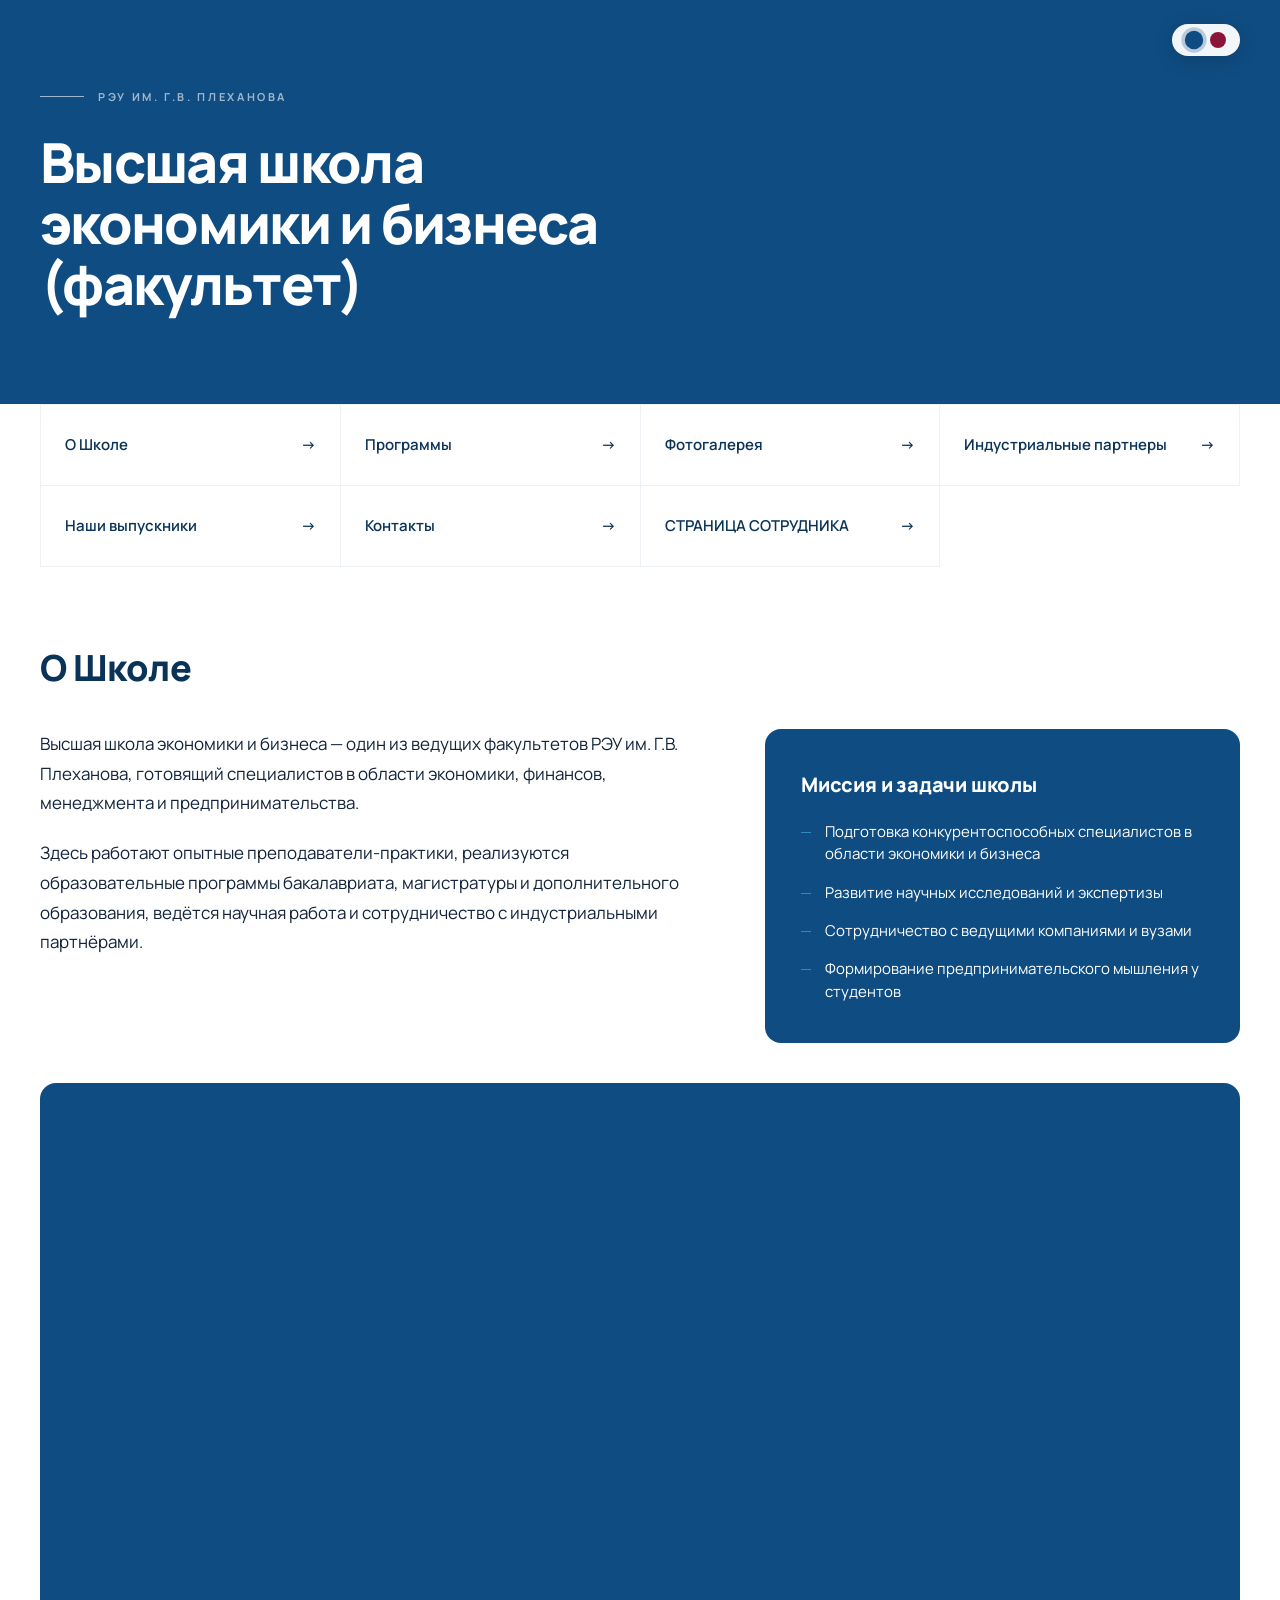
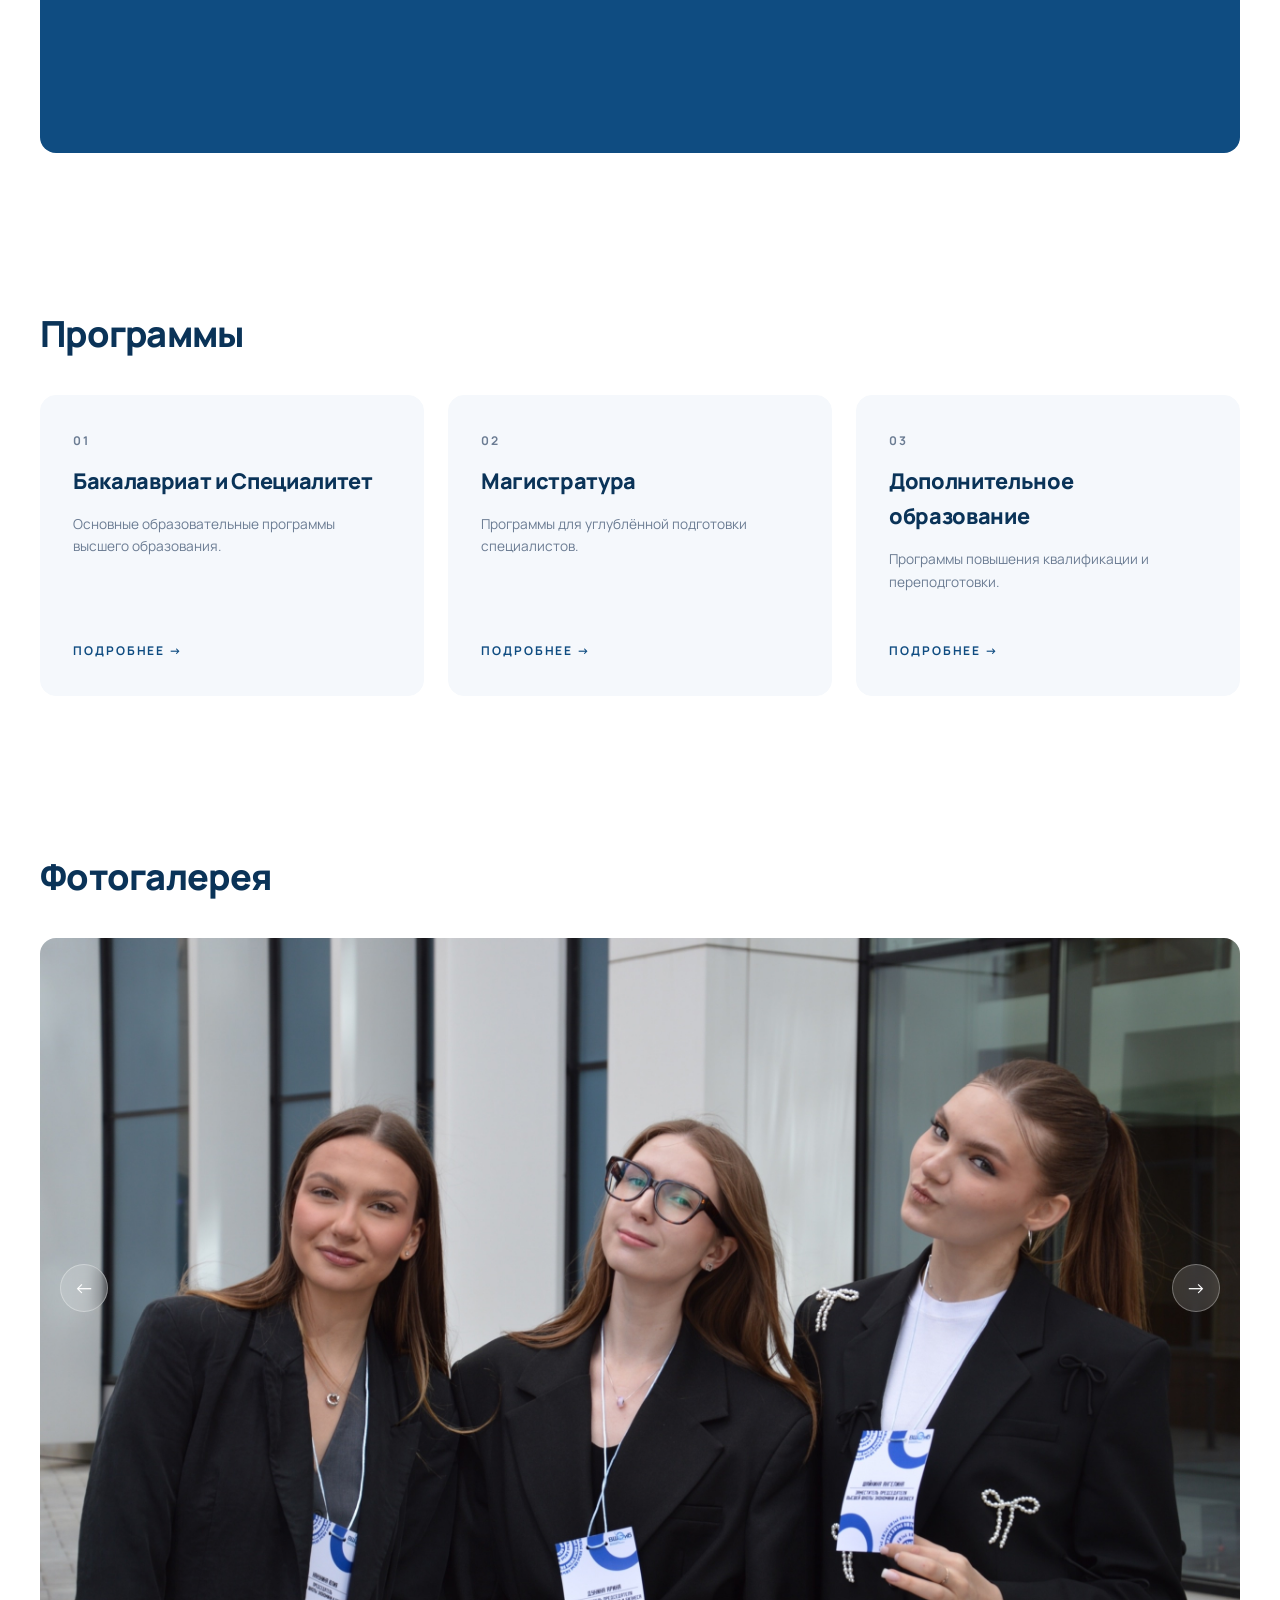
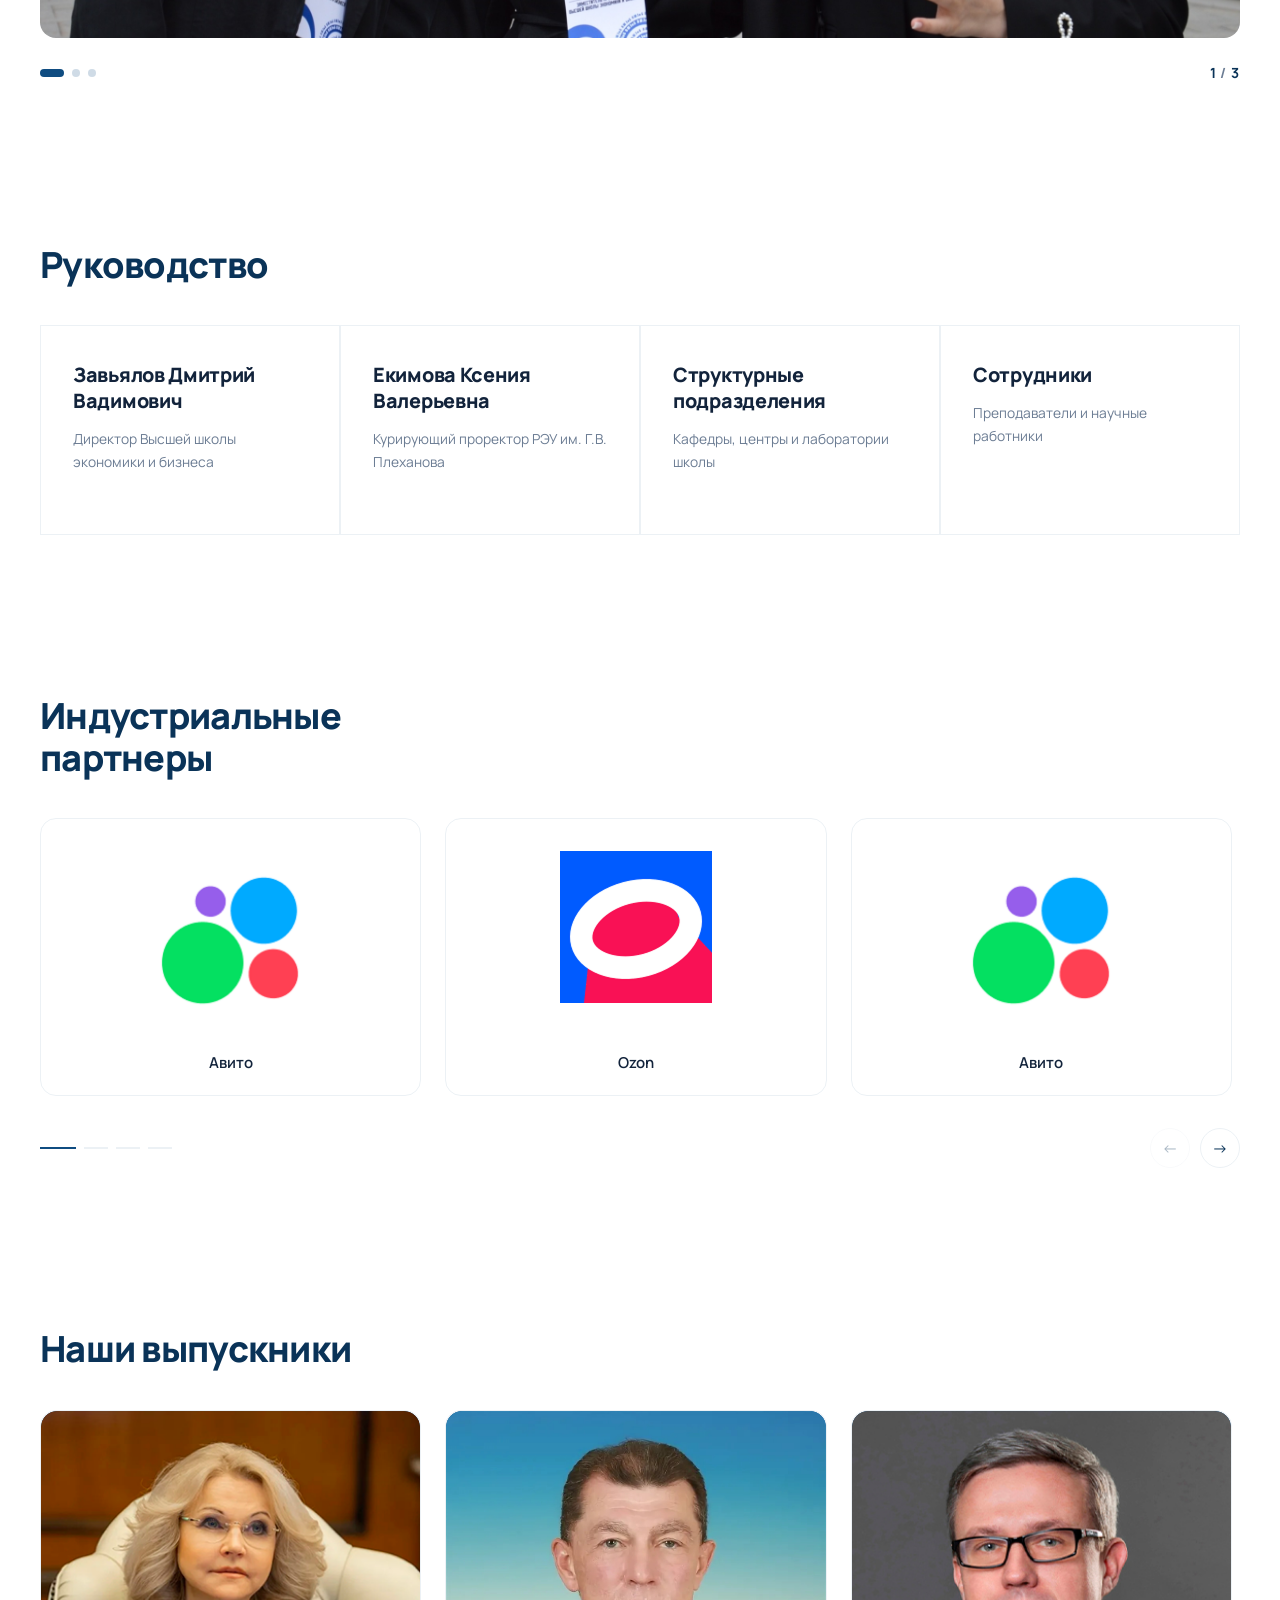
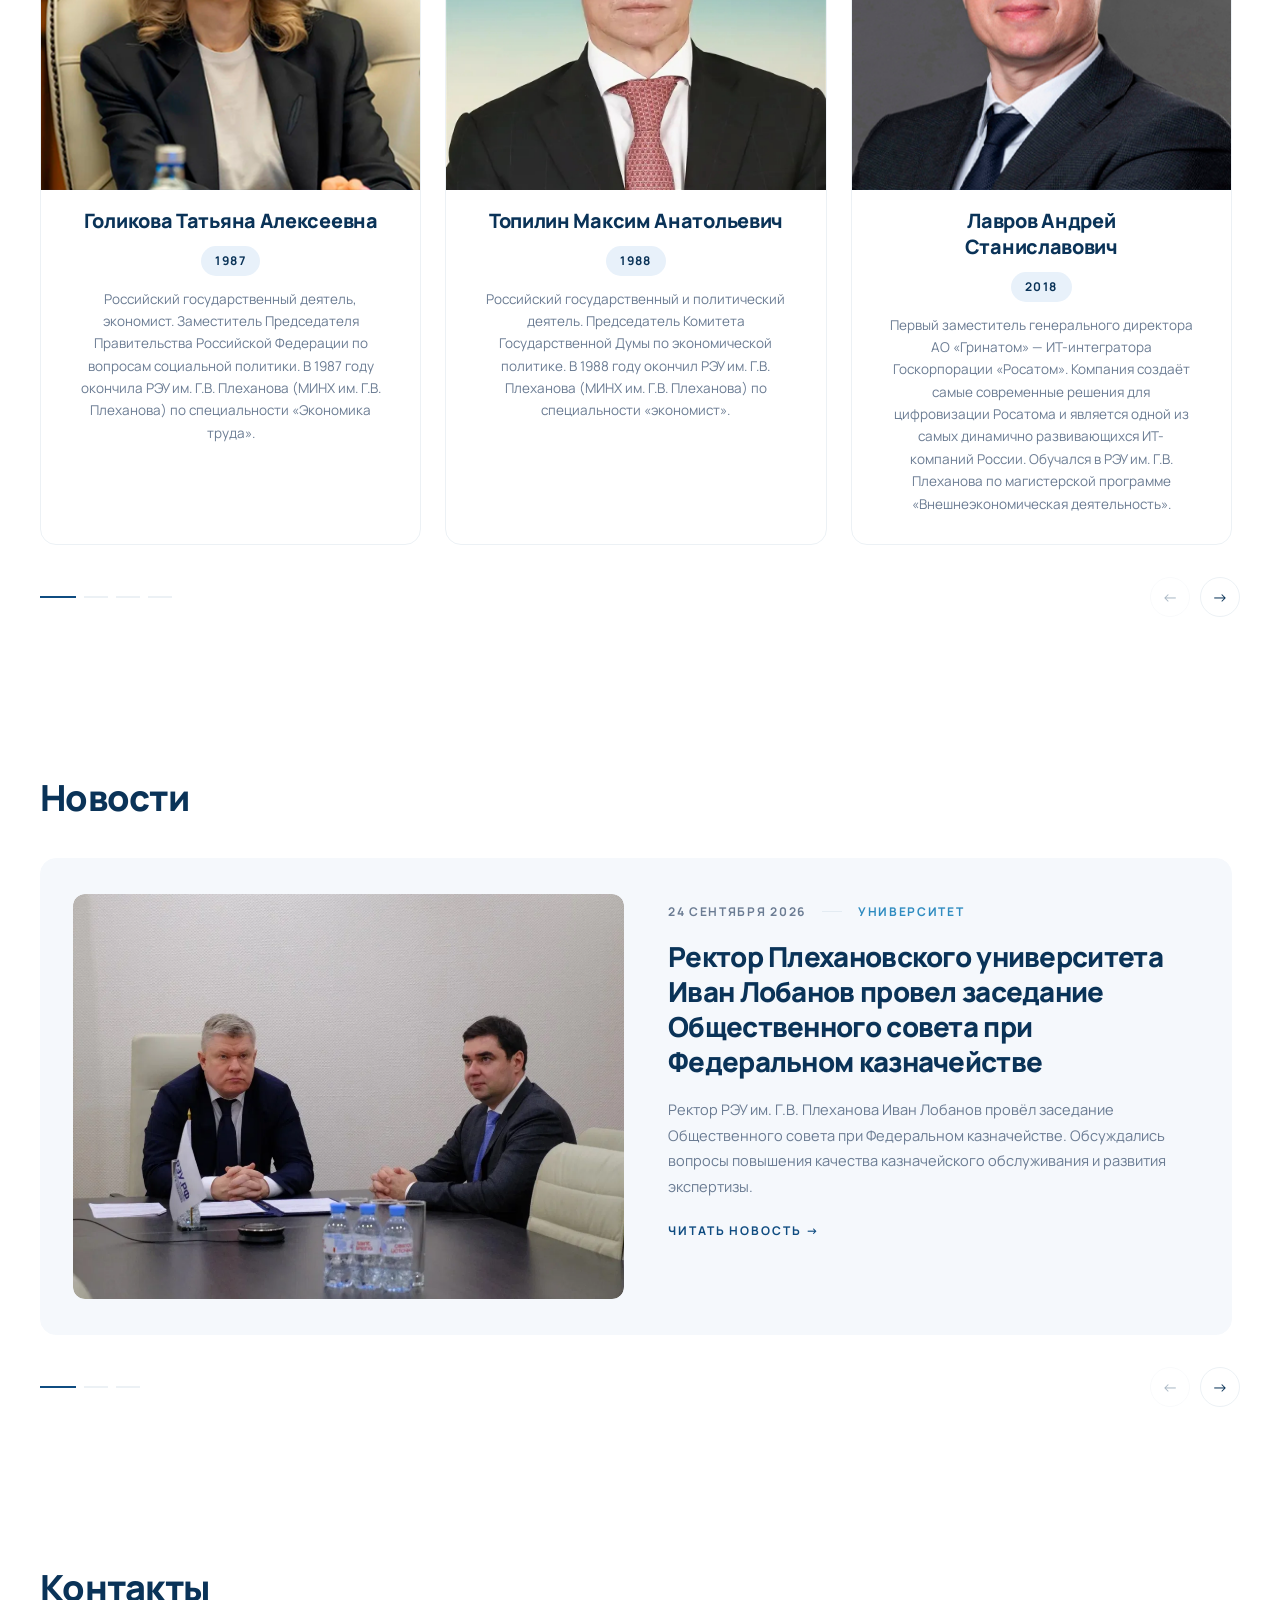
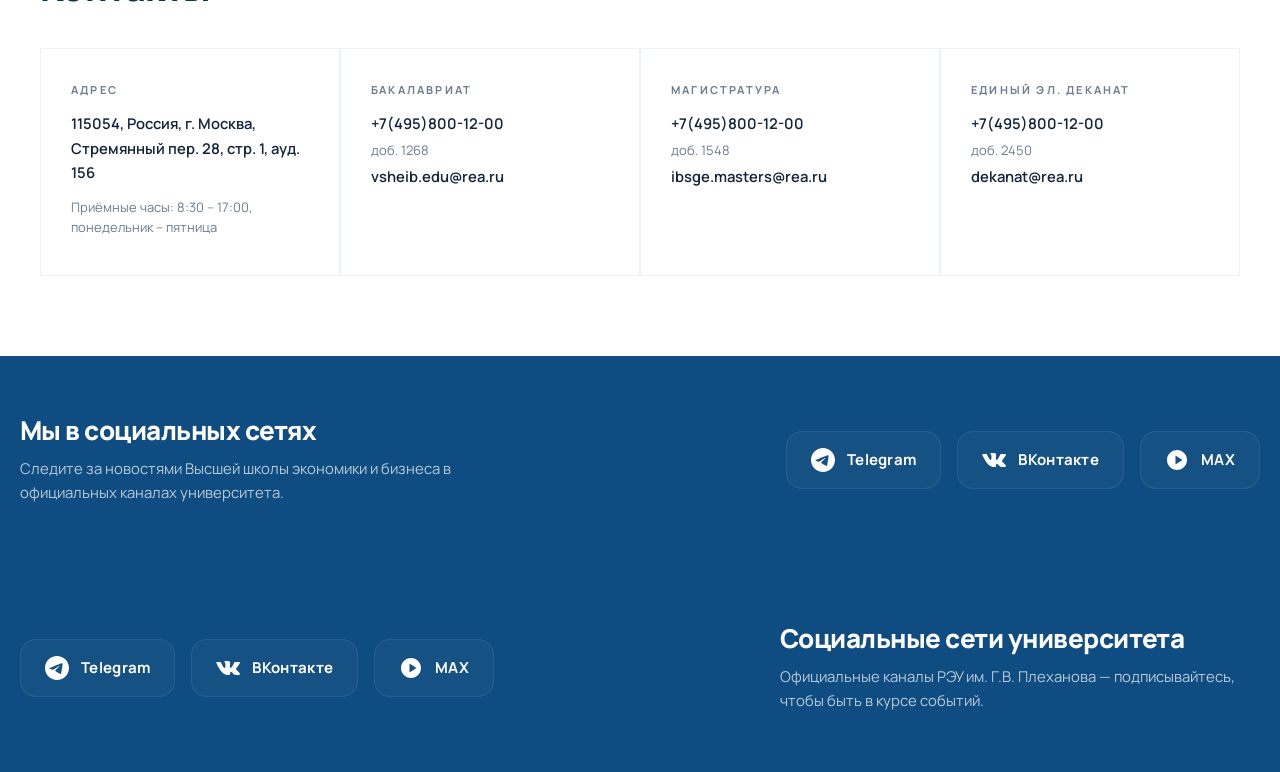
<file: index.html>
<!DOCTYPE html>
<html lang="ru">
<head>
    <meta charset="UTF-8">
    <meta name="viewport" content="width=device-width, initial-scale=1.0">
    <title>Высшая школа - РЭУ</title>
    <link rel="preconnect" href="https://fonts.googleapis.com">
    <link rel="preconnect" href="https://fonts.gstatic.com" crossorigin>
    <link href="https://fonts.googleapis.com/css2?family=Manrope:wght@200..800&display=swap" rel="stylesheet">
    <link rel="stylesheet" href="reset.css">
    <link rel="stylesheet" href="style.css">
</head>
<body>
    <header class="header">
        <div class="container header__container">
            <button class="theme-toggle" id="themeToggle" aria-label="Переключить цветовую тему" title="Сменить цвет">
                <span class="theme-toggle__dot theme-toggle__dot--blue"></span>
                <span class="theme-toggle__dot theme-toggle__dot--red"></span>
            </button>

            <p class="header__subtitle">РЭУ им. Г.В. Плеханова</p>
            <h1 class="header__title">
                Высшая школа <br>
                экономики и бизнеса <br>
                (факультет)
            </h1>
        </div>
    </header>

    <main>
        <div class="container">
            <!-- Меню школы -->
            <nav class="school-menu">
                <ul class="school-menu__list">
                    <li class="school-menu__item"><a href="#about" class="school-menu__link">О Школе <span class="school-menu__icon">→</span></a></li>
                    <li class="school-menu__item"><a href="#programs" class="school-menu__link">Программы <span class="school-menu__icon">→</span></a></li>
                    <li class="school-menu__item"><a href="#gallery" class="school-menu__link">Фотогалерея <span class="school-menu__icon">→</span></a></li>
                    <li class="school-menu__item"><a href="#partners" class="school-menu__link">Индустриальные партнеры <span class="school-menu__icon">→</span></a></li>
                    <li class="school-menu__item"><a href="#alumni" class="school-menu__link">Наши выпускники <span class="school-menu__icon">→</span></a></li>
                    <li class="school-menu__item"><a href="#contacts" class="school-menu__link">Контакты <span class="school-menu__icon">→</span></a></li>
                    <li class="school-menu__item"><a href="./Employee/index.html" class="school-menu__link">СТРАНИЦА СОТРУДНИКА<span class="school-menu__icon">→</span></a></li>
                </ul>
            </nav>

            <!-- Секция О школе -->
            <section class="about section" id="about">
                <div class="section-header">
                    <h2 class="section-header__title">О Школе</h2>
                </div>
                <div class="about__box">
                    <div class="about__left">
                        <p class="about__text">Высшая школа экономики и бизнеса — один из ведущих факультетов РЭУ им. Г.В. Плеханова, готовящий специалистов в области экономики, финансов, менеджмента и предпринимательства.</p>
                        <p class="about__text">Здесь работают опытные преподаватели-практики, реализуются образовательные программы бакалавриата, магистратуры и дополнительного образования, ведётся научная работа и сотрудничество с индустриальными партнёрами.</p>
                    </div>
                    <div class="about__right">
                        <p class="about__right-title">Миссия и задачи школы</p>
                        <ul class="about__list">
                            <li class="about__list-item">Подготовка конкурентоспособных специалистов в области экономики и бизнеса</li>
                            <li class="about__list-item">Развитие научных исследований и экспертизы</li>
                            <li class="about__list-item">Сотрудничество с ведущими компаниями и вузами</li>
                            <li class="about__list-item">Формирование предпринимательского мышления у студентов</li>
                        </ul>
                    </div>
                </div>
                <iframe class="about__video"
                    src="https://rutube.ru/play/embed/36a1a3140582ad55bb6777d8fc4c711f"
                    allow="clipboard-write;"
                    allowFullScreen
                ></iframe>
            </section>

            <!-- Секция Программы -->
            <section class="programs section" id="programs">
                <div class="section-header">
                    <h2 class="section-header__title">Программы</h2>
                </div>
                <div class="programs__box">
                    <div class="programs__item">
                        <div class="programs__top">
                            <span class="programs__count">01</span>
                            <h3 class="programs__name">Бакалавриат и Специалитет</h3>
                            <p class="programs__text">Основные образовательные программы высшего образования.</p>
                        </div>
                        <a class="programs__link" href="https://www.rea.ru/pk/entrant">Подробнее <span class="programs__icon">→</span></a>
                    </div>
                    <div class="programs__item">
                        <div class="programs__top">
                            <span class="programs__count">02</span>
                            <h3 class="programs__name">Магистратура</h3>
                            <p class="programs__text">Программы для углублённой подготовки специалистов.</p>
                        </div>
                        <a class="programs__link" href="./Educational programs/index.html#master">Подробнее <span class="programs__icon">→</span></a>
                    </div>
                    <div class="programs__item">
                        <div class="programs__top">
                            <span class="programs__count">03</span>
                            <h3 class="programs__name">Дополнительное образование</h3>
                            <p class="programs__text">Программы повышения квалификации и переподготовки.</p>
                        </div>
                        <a class="programs__link" href="https://do.rea.ru/programs/">Подробнее <span class="programs__icon">→</span></a>
                    </div>
                </div>
            </section>

            <!-- Секция Фотогалерея -->
            <section class="gallery section" id="gallery">
                <div class="section-header">
                    <h2 class="section-header__title">Фотогалерея</h2>
                </div>
                <div class="gallery__slider">
                    <div class="gallery__track">
                        <div class="gallery__slide">
                            <img src="img/1.png" alt="">
                        </div>
                        <div class="gallery__slide">
                            <img src="img/2.png" alt="">
                        </div>
                        <!-- <div class="gallery__slide">
                            <img src="img/3.png" alt="">
                        </div> -->
                        <div class="gallery__slide">
                            <img src="img/4.png" alt="">
                        </div>
                    </div>
                    <button class="gallery__nav-btn gallery__nav-btn--prev" aria-label="Назад">←</button>
                    <button class="gallery__nav-btn gallery__nav-btn--next" aria-label="Вперед">→</button>
                </div>
                <div class="gallery__footer">
                    <div class="gallery__dots"></div>
                    <div class="gallery__counter">
                        <span id="current-slide">1</span> <span class="gallery__counter-separator">/</span> <span id="total-slides">3</span>
                    </div>
                </div>
            </section>

            <!-- Секция Руководство -->
            <section class="leadership section" id="leadership">
                <div class="section-header">
                    <h2 class="section-header__title">Руководство</h2>
                </div>
                <div class="leadership__box">
                    <a href="https://www.rea.ru/~person/b29ce9ba512ba218105bdeae06dd59ac" class="leadership__item leadership__item--first">
                        <p class="leadership__name">Завьялов Дмитрий Вадимович</p>
                        <p class="leadership__role">Директор Высшей школы экономики и бизнеса</p>
                    </a>
                    <a href="https://www.rea.ru/structure/rektorat/ekimova-kseniya-valerevna" class="leadership__item">
                        <p class="leadership__name">Екимова Ксения Валерьевна</p>
                        <p class="leadership__role">Курирующий проректор РЭУ им. Г.В. Плеханова</p>
                    </a>
                    <a href="https://www.rea.ru/structure/hs/vyisshaya-shkola-ekonomiki-i-biznesa/deansoffice" class="leadership__item">
                        <p class="leadership__name">Структурные подразделения</p>
                        <p class="leadership__role">Кафедры, центры и лаборатории школы</p>
                    </a>
                    <a href="https://www.rea.ru/structure/hs/vyisshaya-shkola-ekonomiki-i-biznesa/sotrudniki" class="leadership__item">
                        <p class="leadership__name">Сотрудники</p>
                        <p class="leadership__role">Преподаватели и научные работники</p>
                    </a>
                </div>
            </section>

            <!-- Секция Партнеры -->
            <section class="partners section" id="partners" data-slider="partners">
                <div class="section-header">
                    <h2 class="section-header__title">Индустриальные <br> партнеры</h2>
                </div>

                <div class="partners__slider">
                    <div class="partners__box">
                        <div class="partners__item">
                            <img src="./img/Avito.png" alt="Авито">
                            <p>Авито</p>
                        </div>
                        <div class="partners__item">
                            <img src="./img/Ozon.png" alt="Ozon">
                            <p>Ozon</p>
                        </div>
                        <div class="partners__item">
                            <img src="./img/Avito.png" alt="Авито">
                            <p>Авито</p>
                        </div>
                        <div class="partners__item">
                            <img src="./img/Ozon.png" alt="Ozon">
                            <p>Ozon</p>
                        </div>
                        <div class="partners__item">
                            <img src="./img/Avito.png" alt="Авито">
                            <p>Авито</p>
                        </div>
                        <div class="partners__item">
                            <img src="./img/Ozon.png" alt="Ozon">
                            <p>Ozon</p>
                        </div>
                    </div>
                </div>

                <div class="partners__management">
                    <div class="partners__dots"></div>
                    <div class="partners__buttons">
                        <button class="partners__button" data-slider-prev aria-label="Назад">←</button>
                        <button class="partners__button" data-slider-next aria-label="Вперед">→</button>
                    </div>
                </div>
            </section>

            <!-- Секция Выпускники -->
            <section class="alumni section" id="alumni" data-slider="alumni">
                <div class="section-header">
                    <h2 class="section-header__title">Наши выпускники</h2>
                </div>

                <div class="alumni__slider">
                    <div class="alumni__box">
                        <div class="alumni__item">
                            <img src="./img/Голикова.png" alt="">
                            <div class="alumni__content">
                                <h4 class="alumni__title">Голикова Татьяна Алексеевна</h4>
                                <span>1987</span>
                                <p class="alumni__text">
                                    Российский государственный деятель, экономист. Заместитель Председателя
                                    Правительства Российской Федерации по вопросам социальной политики. В 1987 году
                                    окончила РЭУ им. Г.В. Плеханова (МИНХ им. Г.В. Плеханова) по специальности
                                    «Экономика труда».
                                </p>
                            </div>
                        </div>
                        <div class="alumni__item">
                            <img src="./img/Топилин.jpg" alt="">
                            <div class="alumni__content">
                                <h4 class="alumni__title">Топилин Максим Анатольевич</h4>
                                <span>1988</span>
                                <p class="alumni__text">
                                    Российский государственный и политический деятель. Председатель Комитета
                                    Государственной Думы по экономической политике. В 1988 году окончил РЭУ им. Г.В.
                                    Плеханова (МИНХ им. Г.В. Плеханова) по специальности «экономист».
                                </p>
                            </div>
                        </div>
                        <div class="alumni__item">
                            <img src="./img/Лавров.png" alt="">
                            <div class="alumni__content">
                                <h4 class="alumni__title">Лавров Андрей Станиславович</h4>
                                <span>2018</span>
                                <p class="alumni__text">
                                    Первый заместитель генерального директора АО «Гринатом» — ИТ-интегратора
                                    Госкорпорации «Росатом». Компания создаёт самые современные решения для
                                    цифровизации Росатома и является одной из самых динамично развивающихся
                                    ИТ-компаний России. Обучался в РЭУ им. Г.В. Плеханова по магистерской программе
                                    «Внешнеэкономическая деятельность».
                                </p>
                            </div>
                        </div>
                        <div class="alumni__item">
                            <img src="./img/Голикова.png" alt="">
                            <div class="alumni__content">
                                <h4 class="alumni__title">Голикова Татьяна Алексеевна</h4>
                                <span>1987</span>
                                <p class="alumni__text">
                                    Российский государственный деятель, экономист. Заместитель Председателя
                                    Правительства Российской Федерации по вопросам социальной политики. В 1987 году
                                    окончила РЭУ им. Г.В. Плеханова (МИНХ им. Г.В. Плеханова) по специальности
                                    «Экономика труда».
                                </p>
                            </div>
                        </div>
                        <div class="alumni__item">
                            <img src="./img/Топилин.jpg" alt="">
                            <div class="alumni__content">
                                <h4 class="alumni__title">Топилин Максим Анатольевич</h4>
                                <span>1988</span>
                                <p class="alumni__text">
                                    Российский государственный и политический деятель. Председатель Комитета
                                    Государственной Думы по экономической политике. В 1988 году окончил РЭУ им. Г.В.
                                    Плеханова (МИНХ им. Г.В. Плеханова) по специальности «экономист».
                                </p>
                            </div>
                        </div>
                        <div class="alumni__item">
                            <img src="./img/Лавров.png" alt="">
                            <div class="alumni__content">
                                <h4 class="alumni__title">Лавров Андрей Станиславович</h4>
                                <span>2018</span>
                                <p class="alumni__text">
                                    Первый заместитель генерального директора АО «Гринатом» — ИТ-интегратора
                                    Госкорпорации «Росатом». Компания создаёт самые современные решения для
                                    цифровизации Росатома и является одной из самых динамично развивающихся
                                    ИТ-компаний России. Обучался в РЭУ им. Г.В. Плеханова по магистерской программе
                                    «Внешнеэкономическая деятельность».
                                </p>
                            </div>
                        </div>
                    </div>
                </div>

                <div class="alumni__management">
                    <div class="alumni__dots"></div>
                    <div class="alumni__buttons">
                        <button class="alumni__button" data-slider-prev aria-label="Назад">←</button>
                        <button class="alumni__button" data-slider-next aria-label="Вперед">→</button>
                    </div>
                </div>
            </section>

            <!-- Секция Новости -->
            <section class="news section" id="news" data-slider="news" data-slider-visible="1">
                <div class="section-header">
                    <h2 class="section-header__title">Новости</h2>
                </div>

                <div class="news__slider">
                    <div class="news__box">

                        <!-- Новость 1 -->
                        <div class="news__item">
                            <div class="news__left">
                                <img src="./img/news1.png" alt="">
                            </div>
                            <div class="news__right">
                                <div class="news__inf">
                                    <span class="news__date">24 сентября 2026</span>
                                    <span class="news__decor"></span>
                                    <span class="news__tag">Университет</span>
                                </div>
                                <h4 class="news__title">
                                    Ректор Плехановского университета Иван Лобанов провел заседание
                                    Общественного совета при Федеральном казначействе
                                </h4>
                                <p class="news__text">
                                    Ректор РЭУ им. Г.В. Плеханова Иван Лобанов провёл заседание
                                    Общественного совета при Федеральном казначействе. Обсуждались
                                    вопросы повышения качества казначейского обслуживания и развития
                                    экспертизы.
                                </p>
                                <a href="https://rea.ru/news/66709-rektor-plehanovskogo-universiteta-ivan-lobanov-provel-zasedanie-obschestvennogo-soveta-pri-federalnom-kaznacheystve" class="news__link">Читать новость <span aria-hidden="true">→</span></a>
                            </div>
                        </div>

                        <!-- Новость 2 -->
                        <div class="news__item">
                            <div class="news__left">
                                <img src="./img/news2.png" alt="">
                            </div>
                            <div class="news__right">
                                <div class="news__inf">
                                    <span class="news__date">23 сентября 2026</span>
                                    <span class="news__decor"></span>
                                    <span class="news__tag">Наука</span>
                                </div>
                                <h4 class="news__title">
                                    В Плехановском университете состоялась первая донорская акция в новом учебном году
                                </h4>
                                <p class="news__text">
                                    Кровь сдали 41 человек - студенты, сотрудники и преподаватели РЭУ им .Г.В. Плеханова. Акция прошла в рамках проекта «День Донора РЭУ: 120 лет добрых дел»
                                </p>
                                <a href="https://www.rea.ru/news/66705-v-plehanovskom-universitete-sostoyalas-pervaya-donorskaya-aktsiya-v-novom-uchebnom-godu-" class="news__link">Читать новость <span aria-hidden="true">→</span></a>
                            </div>
                        </div>

                        <!-- Новость 3 -->
                        <div class="news__item">
                            <div class="news__left">
                                <img src="./img/news3.png" alt="">
                            </div>
                            <div class="news__right">
                                <div class="news__inf">
                                    <span class="news__date">23 сентября 2026</span>
                                    <span class="news__decor"></span>
                                    <span class="news__tag">Университет</span>
                                </div>
                                <h4 class="news__title">
                                    В Плехановском университете обсудят стратегии бизнеса в условиях экономики БРИКС и ESG-экономики
                                </h4>
                                <p class="news__text">
                                    6–8 октября 2026 года пройдёт II Международный финансово- инвестиционный и медиафорум стран БРИКС «Новые вехи развития в условиях ESG-экономики».
                                </p>
                                <a href="https://www.rea.ru/news/66706-v-plehanovskom-universitete-obsudyat-strategii-biznesa-v-usloviyah-ekonomiki-briks-i-esg-ekonomiki" class="news__link">Читать новость <span aria-hidden="true">→</span></a>
                            </div>
                        </div>

                    </div>
                </div>

                <div class="news__management">
                    <div class="news__dots"></div>
                    <div class="news__buttons">
                        <button class="news__button" data-slider-prev aria-label="Назад">←</button>
                        <button class="news__button" data-slider-next aria-label="Вперед">→</button>
                    </div>
                </div>
            </section>

            <!-- Секция Контакты -->
            <section class="contacts section" id="contacts">
                <div class="section-header">
                    <h2 class="section-header__title">Контакты</h2>
                </div>
                <div class="contacts__box">
                    <div class="contacts__item">
                        <p class="contacts__item-title">Адрес</p>
                        <div class="contacts__content">
                            <a href="#" class="contacts__link">115054, Россия, г. Москва, Стремянный пер. 28, стр. 1, ауд. 156</a>
                        </div>
                        <p class="contacts__text">Приёмные часы: 8:30 – 17:00, понедельник – пятница</p>
                    </div>
                    <div class="contacts__item">
                        <p class="contacts__item-title">Бакалавриат</p>
                        <div class="contacts__content">
                            <a href="tel:+74958001200p1268" class="contacts__link">+7(495)800-12-00</a>
                            <span class="contacts__text">доб. 1268</span>
                            <a href="mailto:vsheib.edu@rea.ru" class="contacts__link">vsheib.edu@rea.ru</a>
                        </div>
                    </div>
                    <div class="contacts__item">
                        <p class="contacts__item-title">Магистратура</p>
                        <div class="contacts__content">
                            <a href="tel:+74958001200p1548" class="contacts__link">+7(495)800-12-00</a>
                            <span class="contacts__text">доб. 1548</span>
                            <a href="mailto:ibsge.masters@rea.ru" class="contacts__link">ibsge.masters@rea.ru</a>
                        </div>
                    </div>
                    <div class="contacts__item">
                        <p class="contacts__item-title">Единый эл. деканат</p>
                        <div class="contacts__content">
                            <a href="tel:+74958001200p2450" class="contacts__link">+7(495)800-12-00</a>
                            <span class="contacts__text">доб. 2450</span>
                            <a href="mailto:dekanat@rea.ru" class="contacts__link">dekanat@rea.ru</a>
                        </div>
                    </div>
                </div>
            </section>
        </div>
    </main>

    <footer class="footer">
        <div class="container footer__container mb-56">
            <div class="footer__left">
                <p class="footer__title">Мы в социальных сетях</p>
                <p class="footer__text">Следите за новостями Высшей школы экономики и бизнеса в официальных каналах университета.</p>
            </div>
            <div class="footer__right">
                <a href="#" class="footer__social-link">
                    <svg class="footer__social-icon" width="24" height="24" viewBox="0 0 24 24" fill="none" xmlns="http://www.w3.org/2000/svg">
                        <g clip-path="url(#clip0_1_468)">
                        <path d="M11.944 3.26667e-05C8.77112 0.0148396 5.73324 1.28566 3.4949 3.53449C1.25656 5.78332 -3.4549e-05 8.82711 7.12435e-10 12C7.12441e-10 15.1826 1.26428 18.2349 3.51472 20.4853C5.76516 22.7357 8.8174 24 12 24C15.1826 24 18.2348 22.7357 20.4853 20.4853C22.7357 18.2349 24 15.1826 24 12C24 8.81743 22.7357 5.76519 20.4853 3.51475C18.2348 1.26431 15.1826 3.26667e-05 12 3.26667e-05C11.9813 -1.08889e-05 11.9627 -1.08889e-05 11.944 3.26667e-05ZM16.906 7.22403C17.006 7.22203 17.227 7.24703 17.371 7.36403C17.4667 7.44713 17.5277 7.56311 17.542 7.68903C17.558 7.78203 17.578 7.99503 17.562 8.16103C17.382 10.059 16.6 14.663 16.202 16.788C16.034 17.688 15.703 17.989 15.382 18.018C14.686 18.083 14.157 17.558 13.482 17.116C12.426 16.423 11.829 15.992 10.804 15.316C9.619 14.536 10.387 14.106 11.062 13.406C11.239 13.222 14.309 10.429 14.369 10.176C14.376 10.144 14.383 10.026 14.313 9.96403C14.243 9.90203 14.139 9.92303 14.064 9.94003C13.958 9.96403 12.271 11.08 9.003 13.285C8.523 13.615 8.09 13.775 7.701 13.765C7.273 13.757 6.449 13.524 5.836 13.325C5.084 13.08 4.487 12.951 4.539 12.536C4.566 12.32 4.864 12.099 5.432 11.873C8.93 10.349 11.262 9.34403 12.43 8.85903C15.762 7.47303 16.455 7.23203 16.906 7.22403Z" fill="currentColor"/>
                        </g>
                        <defs><clipPath id="clip0_1_468"><rect width="24" height="24" fill="white"/></clipPath></defs>
                    </svg>
                    <span class="footer__social-text">Telegram</span>
                </a>
                <a href="#" class="footer__social-link">
                    <svg class="footer__social-icon" width="24" height="24" viewBox="0 0 24 24" fill="none" xmlns="http://www.w3.org/2000/svg">
                    <g clip-path="url(#clip0_1_476)"><path d="M13.1622 18.994C13.7712 18.994 14.0202 18.588 14.0132 18.079C13.9822 16.162 14.7272 15.13 16.0722 16.475C17.5602 17.963 17.8682 18.994 19.6752 18.994H22.8752C23.6832 18.994 24.0012 18.734 24.0012 18.326C24.0012 17.463 22.5802 15.94 21.3762 14.822C19.6902 13.257 19.6112 13.22 21.0632 11.336C22.8642 8.997 25.2202 6 23.1362 6H19.1552C18.3832 6 18.3272 6.435 18.0522 7.083C17.0572 9.43 15.1662 12.47 14.4482 12.005C13.6972 11.52 14.0412 9.599 14.0982 6.744C14.1132 5.99 14.1092 5.473 12.9572 5.205C12.3282 5.06 11.7162 5 11.1482 5C8.87521 5 7.30721 5.953 8.19821 6.119C9.76921 6.412 9.61821 9.811 9.25221 11.279C8.61421 13.835 6.21621 9.255 5.21721 6.974C4.97621 6.426 4.90221 6 4.04221 6H1.04921C0.557207 6 0.262207 6.16 0.262207 6.516C0.262207 7.118 3.22221 13.236 6.04821 16.286C8.80421 19.261 11.5282 18.994 13.1622 18.994Z" fill="currentColor"/></g>
                    <defs><clipPath id="clip0_1_476"><rect width="24" height="24" fill="white"/></clipPath></defs>
                    </svg>
                    <span class="footer__social-text">ВКонтакте</span>
                </a>
                <a href="#" class="footer__social-link">
                    <svg class="footer__social-icon" width="24" height="24" viewBox="0 0 24 24" fill="none" xmlns="http://www.w3.org/2000/svg">
                        <path d="M12 2C6.477 2 2 6.477 2 12C2 17.523 6.477 22 12 22C17.523 22 22 17.523 22 12C22 6.477 17.523 2 12 2ZM10.5 16.5V7.5L17.5 12L10.5 16.5Z" fill="currentColor"/>
                    </svg>
                    <span class="footer__social-text">MAX</span>
                </a>
            </div>
        </div>
        <div class="container footer__container revers">
            <div class="footer__left">
                <p class="footer__title">Социальные сети университета</p>
                <p class="footer__text">Официальные каналы РЭУ им. Г.В. Плеханова — подписывайтесь, чтобы быть в курсе событий.</p>
            </div>
            <div class="footer__right">
                <a href="#" class="footer__social-link">
                    <svg class="footer__social-icon" width="24" height="24" viewBox="0 0 24 24" fill="none" xmlns="http://www.w3.org/2000/svg">
                        <g clip-path="url(#clip0_1_468)">
                        <path d="M11.944 3.26667e-05C8.77112 0.0148396 5.73324 1.28566 3.4949 3.53449C1.25656 5.78332 -3.4549e-05 8.82711 7.12435e-10 12C7.12441e-10 15.1826 1.26428 18.2349 3.51472 20.4853C5.76516 22.7357 8.8174 24 12 24C15.1826 24 18.2348 22.7357 20.4853 20.4853C22.7357 18.2349 24 15.1826 24 12C24 8.81743 22.7357 5.76519 20.4853 3.51475C18.2348 1.26431 15.1826 3.26667e-05 12 3.26667e-05C11.9813 -1.08889e-05 11.9627 -1.08889e-05 11.944 3.26667e-05ZM16.906 7.22403C17.006 7.22203 17.227 7.24703 17.371 7.36403C17.4667 7.44713 17.5277 7.56311 17.542 7.68903C17.558 7.78203 17.578 7.99503 17.562 8.16103C17.382 10.059 16.6 14.663 16.202 16.788C16.034 17.688 15.703 17.989 15.382 18.018C14.686 18.083 14.157 17.558 13.482 17.116C12.426 16.423 11.829 15.992 10.804 15.316C9.619 14.536 10.387 14.106 11.062 13.406C11.239 13.222 14.309 10.429 14.369 10.176C14.376 10.144 14.383 10.026 14.313 9.96403C14.243 9.90203 14.139 9.92303 14.064 9.94003C13.958 9.96403 12.271 11.08 9.003 13.285C8.523 13.615 8.09 13.775 7.701 13.765C7.273 13.757 6.449 13.524 5.836 13.325C5.084 13.08 4.487 12.951 4.539 12.536C4.566 12.32 4.864 12.099 5.432 11.873C8.93 10.349 11.262 9.34403 12.43 8.85903C15.762 7.47303 16.455 7.23203 16.906 7.22403Z" fill="currentColor"/>
                        </g>
                        <defs><clipPath id="clip0_1_468"><rect width="24" height="24" fill="white"/></clipPath></defs>
                    </svg>
                    <span class="footer__social-text">Telegram</span>
                </a>
                <a href="#" class="footer__social-link">
                    <svg class="footer__social-icon" width="24" height="24" viewBox="0 0 24 24" fill="none" xmlns="http://www.w3.org/2000/svg">
                    <g clip-path="url(#clip0_1_476)"><path d="M13.1622 18.994C13.7712 18.994 14.0202 18.588 14.0132 18.079C13.9822 16.162 14.7272 15.13 16.0722 16.475C17.5602 17.963 17.8682 18.994 19.6752 18.994H22.8752C23.6832 18.994 24.0012 18.734 24.0012 18.326C24.0012 17.463 22.5802 15.94 21.3762 14.822C19.6902 13.257 19.6112 13.22 21.0632 11.336C22.8642 8.997 25.2202 6 23.1362 6H19.1552C18.3832 6 18.3272 6.435 18.0522 7.083C17.0572 9.43 15.1662 12.47 14.4482 12.005C13.6972 11.52 14.0412 9.599 14.0982 6.744C14.1132 5.99 14.1092 5.473 12.9572 5.205C12.3282 5.06 11.7162 5 11.1482 5C8.87521 5 7.30721 5.953 8.19821 6.119C9.76921 6.412 9.61821 9.811 9.25221 11.279C8.61421 13.835 6.21621 9.255 5.21721 6.974C4.97621 6.426 4.90221 6 4.04221 6H1.04921C0.557207 6 0.262207 6.16 0.262207 6.516C0.262207 7.118 3.22221 13.236 6.04821 16.286C8.80421 19.261 11.5282 18.994 13.1622 18.994Z" fill="currentColor"/></g>
                    <defs><clipPath id="clip0_1_476"><rect width="24" height="24" fill="white"/></clipPath></defs>
                    </svg>
                    <span class="footer__social-text">ВКонтакте</span>
                </a>
                <a href="#" class="footer__social-link">
                    <svg class="footer__social-icon" width="24" height="24" viewBox="0 0 24 24" fill="none" xmlns="http://www.w3.org/2000/svg">
                        <path d="M12 2C6.477 2 2 6.477 2 12C2 17.523 6.477 22 12 22C17.523 22 22 17.523 22 12C22 6.477 17.523 2 12 2ZM10.5 16.5V7.5L17.5 12L10.5 16.5Z" fill="currentColor"/>
                    </svg>
                    <span class="footer__social-text">MAX</span>
                </a>
            </div>
        </div>
    </footer>

    <script src="script.js"></script>
    <script src="block.js"></script>
</body>
</html>
</file>
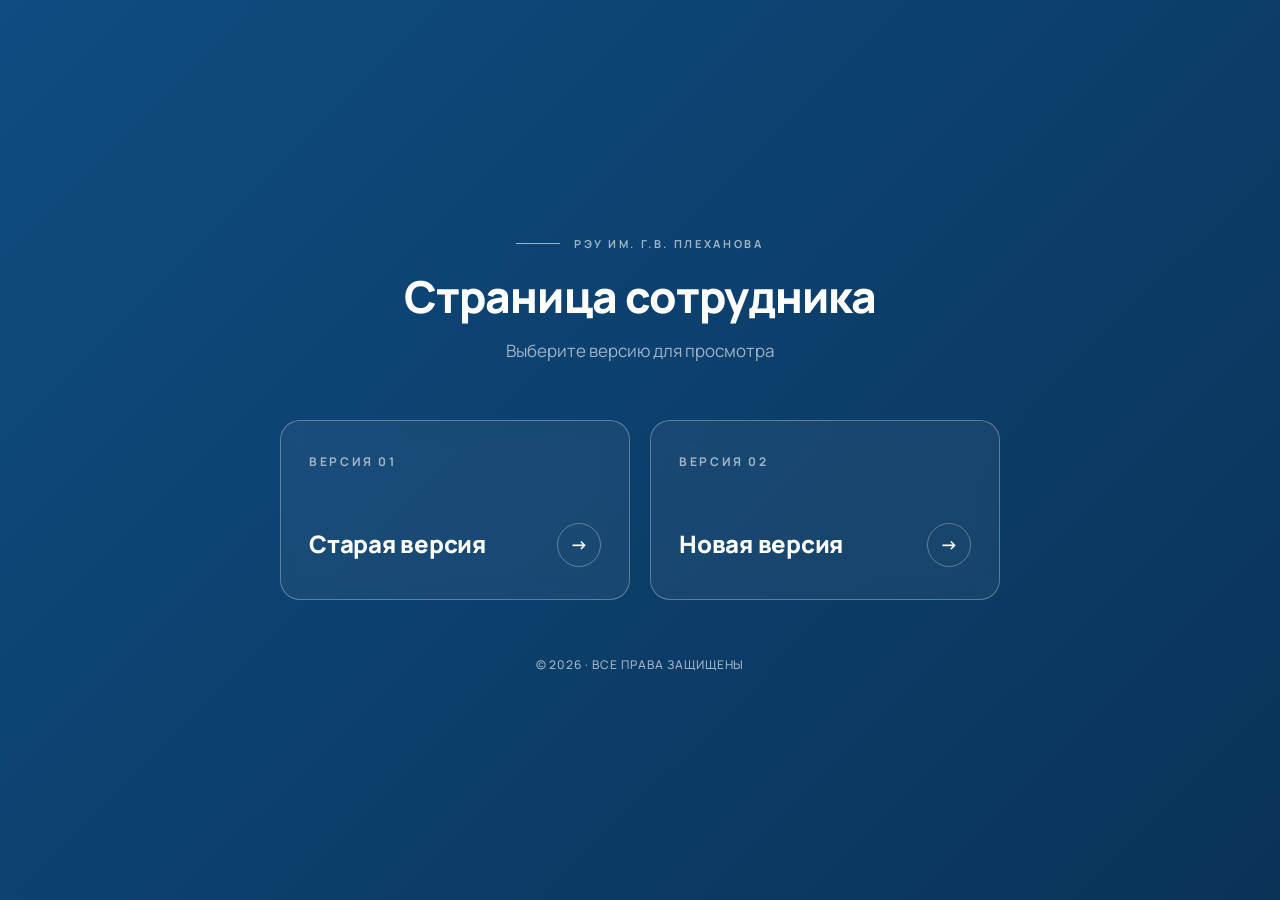
<file: Employee/index.html>
<!DOCTYPE html>
<html lang="ru">
<head>
    <meta charset="UTF-8">
    <meta name="viewport" content="width=device-width, initial-scale=1.0">
    <title>Высшая школа — Выбор версии</title>

    <link rel="preconnect" href="https://fonts.googleapis.com">
    <link rel="preconnect" href="https://fonts.gstatic.com" crossorigin>
    <link href="https://fonts.googleapis.com/css2?family=Manrope:wght@400;600;700;800&display=swap" rel="stylesheet">

    <style>
        /* =========================================
           Variables
           ========================================= */
        :root {
            --bg-color: #0F4C81;
            --bg-color-hover: #0A3358;
            --color-white: #FFFFFF;
            --color-white-60: rgba(255, 255, 255, 0.6);
            --color-white-15: rgba(255, 255, 255, 0.15);
            --color-white-30: rgba(255, 255, 255, 0.3);
            --font-main: "Manrope", system-ui, -apple-system, sans-serif;
            --transition: 0.35s cubic-bezier(0.25, 0.8, 0.3, 1);
        }

        /* =========================================
           Reset & Base
           ========================================= */
        *, *::before, *::after {
            box-sizing: border-box;
            margin: 0;
            padding: 0;
        }

        html, body {
            height: 100%;
        }

        body {
            font-family: var(--font-main);
            background: linear-gradient(135deg, #0F4C81 0%, #0A3358 100%);
            color: var(--color-white);
            display: flex;
            align-items: center;
            justify-content: center;
            min-height: 100vh;
            padding: 24px;
            -webkit-font-smoothing: antialiased;
            -moz-osx-font-smoothing: grayscale;
            overflow-x: hidden;
        }

        /* =========================================
           Layout
           ========================================= */
        .hub {
            width: 100%;
            max-width: 720px;
            display: flex;
            flex-direction: column;
            align-items: center;
            gap: 56px;
            text-align: center;
            animation: fadeIn 0.6s ease both;
        }

        @keyframes fadeIn {
            from { opacity: 0; transform: translateY(20px); }
            to   { opacity: 1; transform: translateY(0); }
        }

        /* =========================================
           Header
           ========================================= */
        .hub__eyebrow {
            display: inline-flex;
            align-items: center;
            gap: 14px;
            font-size: 11px;
            font-weight: 700;
            letter-spacing: 0.24em;
            text-transform: uppercase;
            color: var(--color-white-60);
            margin-bottom: 20px;
        }

        .hub__eyebrow::before {
            content: "";
            width: 44px;
            height: 1px;
            background-color: var(--color-white-60);
        }

        .hub__title {
            font-size: clamp(28px, 5vw, 44px);
            font-weight: 800;
            line-height: 1.15;
            letter-spacing: -0.02em;
        }

        .hub__subtitle {
            margin-top: 16px;
            font-size: clamp(14px, 1.8vw, 17px);
            font-weight: 400;
            line-height: 1.5;
            color: var(--color-white-60);
        }

        /* =========================================
           Buttons
           ========================================= */
        .hub__links {
            display: grid;
            grid-template-columns: repeat(2, 1fr);
            gap: 20px;
            width: 100%;
        }

        .hub__link {
            position: relative;
            display: flex;
            flex-direction: column;
            align-items: flex-start;
            justify-content: space-between;
            gap: 32px;
            padding: 32px 28px;
            min-height: 180px;
            border: 1px solid var(--color-white-30);
            border-radius: 20px;
            background: rgba(255, 255, 255, 0.05);
            backdrop-filter: blur(10px);
            -webkit-backdrop-filter: blur(10px);
            text-decoration: none;
            color: var(--color-white);
            text-align: left;
            overflow: hidden;
            transition: transform var(--transition),
                        background var(--transition),
                        border-color var(--transition),
                        box-shadow var(--transition);
        }

        .hub__link::before {
            content: "";
            position: absolute;
            top: 0;
            left: 0;
            width: 0;
            height: 3px;
            background: var(--color-white);
            transition: width var(--transition);
        }

        .hub__link:hover {
            transform: translateY(-6px);
            background: rgba(255, 255, 255, 0.1);
            border-color: var(--color-white);
            box-shadow: 0 20px 48px rgba(0, 0, 0, 0.25);
        }

        .hub__link:hover::before {
            width: 100%;
        }

        .hub__link:active {
            transform: translateY(-2px) scale(0.99);
        }

        /* Номер версии */
        .hub__link-num {
            font-size: 12px;
            font-weight: 700;
            letter-spacing: 0.22em;
            text-transform: uppercase;
            color: var(--color-white-60);
        }

        /* Заголовок и стрелка */
        .hub__link-title {
            display: flex;
            align-items: center;
            justify-content: space-between;
            width: 100%;
            gap: 16px;
            font-size: clamp(20px, 2.4vw, 24px);
            font-weight: 800;
            letter-spacing: -0.01em;
            line-height: 1.2;
        }

        .hub__link-arrow {
            flex-shrink: 0;
            display: inline-flex;
            align-items: center;
            justify-content: center;
            width: 44px;
            height: 44px;
            border-radius: 50%;
            border: 1px solid var(--color-white-30);
            font-size: 18px;
            font-weight: 700;
            transition: var(--transition);
        }

        .hub__link:hover .hub__link-arrow {
            background: var(--color-white);
            color: var(--bg-color);
            border-color: var(--color-white);
            transform: translateX(4px);
        }

        /* =========================================
           Footer (копирайт)
           ========================================= */
        .hub__footer {
            font-size: 12px;
            font-weight: 500;
            letter-spacing: 0.08em;
            color: var(--color-white-60);
            text-transform: uppercase;
        }

        /* =========================================
           Responsive
           ========================================= */
        @media (max-width: 640px) {
            .hub {
                gap: 40px;
            }

            .hub__links {
                grid-template-columns: 1fr;
                gap: 16px;
            }

            .hub__link {
                padding: 24px 22px;
                min-height: 140px;
                gap: 22px;
            }

            .hub__link-arrow {
                width: 38px;
                height: 38px;
                font-size: 16px;
            }

            .hub__eyebrow {
                font-size: 10px;
                letter-spacing: 0.2em;
            }

            .hub__eyebrow::before {
                width: 30px;
            }
        }
    </style>
</head>
<body>

    <main class="hub">

        <header class="hub__header">
            <div class="hub__eyebrow">РЭУ им. Г.В. Плеханова</div>
            <h1 class="hub__title">Страница сотрудника</h1>
            <p class="hub__subtitle">Выберите версию для просмотра</p>
        </header>

        <nav class="hub__links" aria-label="Выбор версии">

            <a href="https://www.rea.ru/~person/b29ce9ba512ba218105bdeae06dd59ac" class="hub__link">
                <span class="hub__link-num">Версия 01</span>
                <span class="hub__link-title">
                    Старая версия
                    <span class="hub__link-arrow" aria-hidden="true">→</span>
                </span>
            </a>

            <a href="./Employee page/index.html" class="hub__link">
                <span class="hub__link-num">Версия 02</span>
                <span class="hub__link-title">
                    Новая версия
                    <span class="hub__link-arrow" aria-hidden="true">→</span>
                </span>
            </a>

        </nav>

        <footer class="hub__footer">
            © 2026 · Все права защищены
        </footer>

    </main>

    <script src="block.js"></script>
</body>
</html>
</file>
<file: style.css>
/* =========================================
   Variables & Reset
   ========================================= */
:root {
    /* --- Базовые цвета --- */
    --bg-color: #0F4C81;
    --color-text-strong: #0A3358;
    --color-text-subtitle: #6B7C93;
    --color-text: #12233B;
    --color-accent: #2E8BC0;
    --color-white: #ffffff;
    --color-white-60: rgba(255, 255, 255, 0.6);
    --color-white-70: rgba(255, 255, 255, 0.7);
    --color-bg-light: #F5F8FC;
    --color-border: rgba(15, 76, 129, 0.08);

    /* --- Производные цвета для темы --- */
    --color-dot-hover:      rgba(15, 76, 129, 0.25);
    --color-dot-base:       rgba(15, 76, 129, 0.2);
    --color-dot-base-hover: rgba(15, 76, 129, 0.4);
    --color-card-shadow:    rgba(15, 76, 129, 0.08);
    --color-gradient-start: #0F4C81;
    --color-gradient-end:   #1E6FB8;
    --color-year-bg:        #E8F1FA;
    --color-year-text:      #0A3358;

    --font-main: "Manrope", sans-serif;
    --transition: 0.35s ease;
}

/* =========================================
   RED THEME OVERRIDE
   ========================================= */
html[data-theme="red"] {
    --bg-color: #8B1538;
    --color-accent: #C41E3A;
    --color-border: rgba(139, 21, 56, 0.08);

    --color-dot-hover:      rgba(139, 21, 56, 0.25);
    --color-dot-base:       rgba(139, 21, 56, 0.2);
    --color-dot-base-hover: rgba(139, 21, 56, 0.4);
    --color-card-shadow:    rgba(139, 21, 56, 0.10);
    --color-gradient-start: #8B1538;
    --color-gradient-end:   #C41E3A;
    --color-year-bg:        #FBE8EE;
    --color-year-text:      #8B1538;
}

*, *::before, *::after {
    box-sizing: border-box;
}

html {
    scroll-behavior: smooth;
}

body {
    font-family: var(--font-main);
    margin: 0;
    padding: 0;
    color: var(--color-text);
    overflow-x: hidden;
}

ul, ol {
    list-style: none;
    padding: 0;
    margin: 0;
}

a {
    text-decoration: none;
    color: inherit;
}

button {
    background: none;
    border: none;
    padding: 0;
    cursor: pointer;
    font-family: inherit;
}

.mb-56 {
    margin-bottom: 56px;
}

/* Плавный переход цветов при смене темы */
body.theme-transitioning,
body.theme-transitioning * {
    transition: background-color 0.4s ease, color 0.4s ease, border-color 0.4s ease !important;
}

/* =========================================
   Theme Toggle Button
   ========================================= */
.theme-toggle {
    position: fixed;
    top: 24px;
    right: 20px;
    z-index: 1000;

    display: flex;
    align-items: center;
    gap: 8px;
    padding: 8px 14px;

    background: rgba(255, 255, 255, 0.95);
    border-radius: 50px;
    box-shadow: 0 4px 20px rgba(0, 0, 0, 0.15);
    backdrop-filter: blur(10px);
    -webkit-backdrop-filter: blur(10px);

    transition: transform 0.35s ease, box-shadow 0.35s ease;
}

.theme-toggle:hover {
    transform: translateY(-2px);
    box-shadow: 0 6px 24px rgba(0, 0, 0, 0.22);
}

.theme-toggle:active {
    transform: translateY(0) scale(0.97);
}

.theme-toggle__dot {
    width: 16px;
    height: 16px;
    border-radius: 50%;
    transition: all 0.3s ease;
    position: relative;
    display: block;
}

.theme-toggle__dot--blue {
    background: #0F4C81;
}

.theme-toggle__dot--red {
    background: #8B1538;
}

html[data-theme="red"] .theme-toggle__dot--red,
html:not([data-theme="red"]) .theme-toggle__dot--blue {
    transform: scale(1.15);
    box-shadow: 0 0 0 3px rgba(15, 76, 129, 0.25);
}

html[data-theme="red"] .theme-toggle__dot--red {
    box-shadow: 0 0 0 3px rgba(139, 21, 56, 0.3);
}

@media (min-width: 1280px) {
    .theme-toggle {
        right: calc((100vw - 1240px) / 2 + 20px);
    }
}

/* =========================================
   Utilities
   ========================================= */
.container {
    margin: 0 auto;
    width: 100%;
    max-width: 1240px;
    padding: 0 20px;
}

.section {
    width: 100%;
    padding: 80px 0;
}

.section-header {
    margin-bottom: 40px;
}

.section-header__subtitle {
    margin-bottom: 13px;
    color: var(--color-text-subtitle);
    font-size: 11px;
    font-weight: 700;
    line-height: 1.6;
    letter-spacing: 2.64px;
    text-transform: uppercase;
    display: inline-flex;
    align-items: center;
    gap: 14px;
}

.section-header__subtitle::before {
    content: "";
    display: block;
    width: 32px;
    height: 1px;
    background-color: var(--color-border);
    flex-shrink: 0;
}

.section-header__title {
    color: var(--color-text-strong);
    font-size: clamp(28px, 4vw, 36px);
    font-weight: 800;
    line-height: 1.15;
    letter-spacing: -0.72px;
    margin: 0;
}

/* =========================================
   Header
   ========================================= */
.header {
    width: 100%;
    background: var(--bg-color);
    transition: background-color var(--transition);
}

.header__container {
    padding-top: 80px;
    padding-bottom: 90px;
}

.header__title {
    color: var(--color-white);
    font-size: clamp(32px, 5vw, 55.2px);
    font-weight: 800;
    line-height: 1.1;
    letter-spacing: -1.68px;
    -webkit-font-smoothing: antialiased;
    -moz-osx-font-smoothing: grayscale;
    margin: 0;
}

.header__subtitle {
    margin-bottom: 27px;
    color: var(--color-white-60);
    font-size: 11px;
    font-weight: 700;
    line-height: 17.6px;
    letter-spacing: 2.64px;
    text-transform: uppercase;
    display: inline-flex;
    align-items: center;
    gap: 14px;
}

.header__subtitle::before {
    content: "";
    display: block;
    width: 44px;
    height: 1px;
    background-color: currentColor;
    flex-shrink: 0;
}

/* =========================================
   School Menu
   ========================================= */
.school-menu__list {
    display: grid;
    grid-template-columns: repeat(auto-fit, minmax(280px, 1fr));
    border-top: 1px solid var(--color-border);
    border-left: 1px solid var(--color-border);
}

.school-menu__item {
    height: 81px;
    border-right: 1px solid var(--color-border);
    border-bottom: 1px solid var(--color-border);
    display: flex;
    align-items: center;
    padding: 0 24px;
    transition: var(--transition);
}

.school-menu__item:hover {
    background: var(--bg-color);
    transform: scale(1.02);
    z-index: 1;
}

.school-menu__link {
    width: 100%;
    display: flex;
    justify-content: space-between;
    gap: 21px;
    color: var(--color-text-strong);
    font-size: 15px;
    font-weight: 600;
    line-height: 24px;
    transition: var(--transition);
}

.school-menu__item:hover .school-menu__link {
    color: var(--color-white);
    transform: scale(1.05);
}

.school-menu__item:has(.school-menu__link:active) {
    transform: scale(0.99);
}

/* =========================================
   About
   ========================================= */
.about__box {
    display: flex;
    gap: 50px;
    flex-wrap: wrap;
}

.about__left {
    flex: 1 1 600px;
    display: flex;
    flex-direction: column;
    gap: 20px;
}

.about__text {
    color: var(--color-text);
    font-size: 17px;
    font-weight: 400;
    line-height: 1.75;
    margin: 0;
}

.about__right {
    padding: 40px 36px;
    flex: 1 1 400px;
    display: flex;
    flex-direction: column;
    gap: 20px;
    background: var(--bg-color);
    border-radius: 16px;
    transition: background-color var(--transition);
}

.about__right-title {
    font-size: 20px;
    font-weight: 800;
    line-height: 32px;
    letter-spacing: -0.2px;
    color: var(--color-white);
    margin: 0;
}

.about__list {
    display: flex;
    flex-direction: column;
    gap: 16px;
}

.about__list-item {
    display: flex;
    align-items: flex-start;
    gap: 14px;
    color: var(--color-white);
    font-size: 15px;
    line-height: 22.4px;
}

.about__list-item::before {
    content: "";
    display: block;
    width: 10px;
    height: 1px;
    background-color: var(--color-accent);
    flex-shrink: 0;
    margin-top: 11px;
    transition: background-color var(--transition);
}

/* =========================================
   About Video (адаптивный iframe 16:9)
   ========================================= */
.about__video {
    display: block;
    margin-top: 40px;
    width: 100%;
    aspect-ratio: 16 / 9;
    max-height: 670px;
    min-height: 220px;
    border: none;
    border-radius: 16px;
    overflow: hidden;
    background: var(--bg-color);
    transition: background-color var(--transition);
}

/* =========================================
   Programs
   ========================================= */
.programs__box {
    display: grid;
    grid-template-columns: repeat(auto-fit, minmax(320px, 1fr));
    gap: 24px;
}

.programs__item {
    padding: 35px 32px;
    display: flex;
    flex-direction: column;
    justify-content: space-between;
    gap: 48px;
    background: var(--color-bg-light);
    border: 1px solid var(--color-bg-light);
    border-radius: 16px;
    transition: var(--transition);
}

.programs__item:hover {
    border-color: var(--bg-color);
}

.programs__top {
    display: flex;
    flex-direction: column;
    gap: 14px;
}

.programs__count {
    color: var(--color-text-subtitle);
    font-size: 12px;
    font-weight: 700;
    line-height: 19.2px;
    letter-spacing: 2.4px;
    text-transform: uppercase;
}

.programs__name {
    color: var(--color-text-strong);
    font-size: 21.7px;
    font-weight: 800;
    line-height: 35.2px;
    letter-spacing: -0.33px;
    margin: 0;
}

.programs__text {
    color: var(--color-text-subtitle);
    font-size: 13.7px;
    font-weight: 400;
    line-height: 22.4px;
    margin: 0;
}

.programs__link {
    color: var(--bg-color);
    font-size: 12px;
    font-weight: 700;
    line-height: 19.2px;
    letter-spacing: 1.92px;
    text-transform: uppercase;
    transition: var(--transition);
    display: inline-block;
}

.programs__link:hover {
    transform: translateX(5px);
}

/* =========================================
   Gallery
   ========================================= */
.gallery__slider {
    position: relative;
    width: 100%;
    border-radius: 16px;
    overflow: hidden;
    touch-action: pan-y;
}

.gallery__track {
    display: flex;
    transition: transform 0.5s cubic-bezier(0.25, 1, 0.5, 1);
    will-change: transform;
}

.gallery__slide {
    min-width: 100%;
    height: clamp(260px, 56vw, 700px);
    display: flex;
    justify-content: center;
    align-items: center;
    background: var(--bg-color);
    color: var(--color-white);
    font-size: 32px;
    font-weight: 800;
    letter-spacing: -0.5px;
    user-select: none;
    transition: background-color var(--transition);
}

.gallery__slide img {
    width: 100%;
    height: 100%;
    object-fit: cover;
    object-position: center;
    display: block;
}

.gallery__nav-btn {
    position: absolute;
    top: 50%;
    transform: translateY(-50%);
    width: 48px;
    height: 48px;
    border-radius: 50%;
    background: rgba(255, 255, 255, 0.15);
    color: var(--color-white);
    border: 1px solid rgba(255, 255, 255, 0.3);
    backdrop-filter: blur(8px);
    -webkit-backdrop-filter: blur(8px);
    display: flex;
    align-items: center;
    justify-content: center;
    font-size: 20px;
    cursor: pointer;
    transition: var(--transition);
    z-index: 10;
}

.gallery__nav-btn:hover {
    background: rgba(255, 255, 255, 0.3);
    transform: translateY(-50%) scale(1.05);
}

.gallery__nav-btn:active {
    transform: translateY(-50%) scale(0.95);
}

.gallery__nav-btn--prev { left: 20px; }
.gallery__nav-btn--next { right: 20px; }

.gallery__footer {
    margin-top: 24px;
    display: flex;
    justify-content: space-between;
    align-items: center;
}

.gallery__dots {
    display: flex;
    align-items: center;
    gap: 8px;
}

.gallery__dot {
    width: 8px;
    height: 8px;
    border-radius: 50%;
    background: var(--color-dot-base);
    border: none;
    cursor: pointer;
    transition: var(--transition);
    padding: 0;
}

.gallery__dot:hover {
    background: var(--color-dot-base-hover);
}

.gallery__dot--active {
    background: var(--bg-color);
    width: 24px;
    border-radius: 4px;
}

.gallery__counter {
    color: var(--color-text-strong);
    font-size: 14px;
    font-weight: 700;
    line-height: 22.4px;
    letter-spacing: 0.84px;
}

.gallery__counter-separator {
    color: var(--color-text-subtitle);
}

/* =========================================
   Leadership
   ========================================= */
.leadership__box {
    display: grid;
    grid-template-columns: repeat(auto-fit, minmax(280px, 1fr));
}

.leadership__item {
    padding: 36px 32px;
    min-height: 184px;
    border: 1px solid var(--color-border);
    display: flex;
    flex-direction: column;
    gap: 14px;
    transition: var(--transition);
}

.leadership__item:hover {
    border-color: var(--bg-color);
    background: var(--bg-color);
}

.leadership__item:active {
    transform: scale(0.98);
}

.leadership__item--first {
    min-height: 210px;
}

.leadership__name {
    color: var(--color-text);
    font-size: 19.8px;
    font-weight: 800;
    line-height: 26px;
    letter-spacing: -0.3px;
    transition: var(--transition);
    margin: 0;
}

.leadership__role {
    color: var(--color-text-subtitle);
    font-size: 13.8px;
    font-weight: 400;
    line-height: 22.4px;
    transition: var(--transition);
    margin: 0;
}

.leadership__item:hover .leadership__name,
.leadership__item:hover .leadership__role {
    color: var(--color-white);
}

/* =========================================
   Partners & Alumni (Sliders)
   ========================================= */
.partners__slider,
.alumni__slider {
    width: 100%;
    overflow: hidden;
    padding: 4px;
    margin: -4px;
}

.partners__box,
.alumni__box {
    display: flex;
    gap: 24px;
    transition: transform 0.55s cubic-bezier(0.25, 1, 0.5, 1);
    will-change: transform;
}

/* Базовая ширина карточек: 3 видимых на десктопе */
.partners__item,
.alumni__item {
    flex: 0 0 calc((100% - 48px) / 3);
    min-width: 0;
}

/* --- Партнёры --- */
.partners__item {
    display: flex;
    flex-direction: column;
    justify-content: space-between;
    border: 1px solid var(--color-border);
    border-radius: 16px;
    transition: border-color var(--transition), box-shadow var(--transition);
}

.partners__item:hover {
    border-color: var(--bg-color);
    box-shadow: 0 8px 24px var(--color-card-shadow);
}

.partners__item img {
    padding: 32px 100px 22px;
    display: block;
    max-width: 100%;
    margin: 0 auto;
}

.partners__item p {
    padding-bottom: 22px;
    text-align: center;
    color: var(--color-text);
    font-size: 15px;
    font-weight: 600;
    margin: 0;
}

/* --- Выпускники --- */
.alumni__item {
    display: flex;
    flex-direction: column;
    gap: 18px;
    padding-bottom: 29px;
    border: 1px solid var(--color-border);
    border-radius: 16px;
    overflow: hidden;
}

.alumni__item img {
    display: block;
    width: 100%;
    aspect-ratio: 1 / 1;
    object-fit: cover;
    object-position: center top;
    background: linear-gradient(140deg, var(--color-gradient-start), var(--color-gradient-end));
    border-top-left-radius: 16px;
    border-top-right-radius: 16px;
    transition: background var(--transition);
}

.alumni__content {
    display: flex;
    flex-direction: column;
    gap: 12px;
    justify-content: center;
    align-items: center;
    width: 100%;
    padding: 0 38px;
    text-align: center;
}

.alumni__title {
    color: var(--color-text-strong);
    font-size: 19.8px;
    font-weight: 800;
    line-height: 26px;
    letter-spacing: -0.3px;
    margin: 0;
}

.alumni__content span {
    display: inline-block;
    color: var(--color-year-text);
    padding: 5px 14px;
    border-radius: 30px;
    background: var(--color-year-bg);
    font-size: 12px;
    font-weight: 700;
    line-height: 19.2px;
    letter-spacing: 1.44px;
    transition: background-color var(--transition), color var(--transition);
}

.alumni__text {
    color: var(--color-text-subtitle);
    font-size: 13.5px;
    font-weight: 400;
    line-height: 22.4px;
    letter-spacing: normal;
    margin: 0;
}

/* --- Управление слайдерами --- */
.partners__management,
.alumni__management,
.news__management {
    display: flex;
    justify-content: space-between;
    align-items: center;
    margin-top: 32px;
}

.partners__dots,
.alumni__dots,
.news__dots {
    display: flex;
    align-items: center;
    gap: 8px;
}

.partners__dot,
.alumni__dot,
.news__dot {
    display: block;
    min-width: 24px;
    height: 2px;
    padding: 0;
    border: none;
    background-color: var(--color-border);
    cursor: pointer;
    transition: min-width var(--transition), background-color var(--transition);
}

.partners__dot:hover,
.alumni__dot:hover,
.news__dot:hover {
    background-color: var(--color-dot-hover);
}

.partners__dot--active,
.alumni__dot--active,
.news__dot--active {
    min-width: 36px;
    background-color: var(--bg-color);
}

.partners__buttons,
.alumni__buttons,
.news__buttons {
    display: flex;
    align-items: center;
    gap: 10px;
}

.partners__button,
.alumni__button,
.news__button {
    width: 40px;
    height: 40px;
    display: flex;
    align-items: center;
    justify-content: center;
    border-radius: 50%;
    border: 1px solid var(--color-border);
    color: var(--color-text-strong);
    cursor: pointer;
    transition: var(--transition);
}

.partners__button:hover:not(:disabled),
.alumni__button:hover:not(:disabled),
.news__button:hover:not(:disabled) {
    background: var(--bg-color);
    border-color: var(--bg-color);
    color: var(--color-white);
}

.partners__button:active:not(:disabled),
.alumni__button:active:not(:disabled),
.news__button:active:not(:disabled) {
    transform: scale(0.96);
}

.partners__button:disabled,
.alumni__button:disabled,
.news__button:disabled {
    opacity: 0.35;
    cursor: not-allowed;
}

/* =========================================
   News (Slider)
   ========================================= */
.news__slider {
    width: 100%;
    overflow: hidden;
    padding: 4px;
    margin: -4px;
}

.news__box {
    display: flex;
    gap: 24px;
    transition: transform 0.55s cubic-bezier(0.25, 1, 0.5, 1);
    will-change: transform;
}

.news__item {
    flex: 0 0 100%;
    min-width: 0;
    padding: 35px 32px;
    background: var(--color-bg-light);
    border: 1px solid var(--color-bg-light);
    border-radius: 16px;
    display: flex;
    align-items: flex-start;
    gap: 44px;
    transition: border-color var(--transition);
}

.news__item:hover {
    border-color: var(--bg-color);
}

.news__left {
    flex: 1 1 500px;
    display: flex;
    justify-content: center;
    align-items: center;
    overflow: hidden;
    border-radius: 12px;
    align-self: stretch;
}

.news__left img {
    display: block;
    width: 100%;
    height: 100%;
    object-fit: cover;
    object-position: center;
    border-radius: 12px;
}

.news__right {
    flex: 1 1 480px;
    display: flex;
    flex-direction: column;
    gap: 18px;
    padding: 8px 0;
}

.news__inf {
    display: flex;
    align-items: center;
    gap: 16px;
}

.news__date {
    color: var(--color-text-subtitle);
    font-size: 12px;
    font-weight: 700;
    line-height: 19.2px;
    letter-spacing: 1.68px;
    text-transform: uppercase;
}

.news__decor {
    display: block;
    width: 20px;
    height: 1px;
    background-color: var(--color-border);
    flex-shrink: 0;
}

.news__tag {
    color: var(--color-accent);
    font-size: 12px;
    font-weight: 700;
    line-height: 19.2px;
    letter-spacing: 1.68px;
    text-transform: uppercase;
    transition: color var(--transition);
}

.news__title {
    color: var(--color-text-strong);
    font-size: 27.6px;
    font-weight: 800;
    line-height: 35px;
    letter-spacing: -0.7px;
    margin: 0;
    transition: color var(--transition);
}

.news__text {
    color: var(--color-text-subtitle);
    font-size: 14.6px;
    font-weight: 400;
    line-height: 25.5px;
    margin: 0;
}

.news__link {
    color: var(--bg-color);
    font-size: 12px;
    font-weight: 700;
    line-height: 19.2px;
    letter-spacing: 1.92px;
    text-transform: uppercase;
    display: inline-block;
    margin-top: 4px;
    transition: var(--transition);
}

.news__link:hover {
    transform: translateX(5px);
}

/* =========================================
   Contacts
   ========================================= */
.contacts__box {
    display: grid;
    grid-template-columns: repeat(auto-fit, minmax(280px, 1fr));
    gap: 0;
}

.contacts__item {
    padding: 32px 30px;
    border: 1px solid var(--color-border);
    min-height: 228px;
    display: flex;
    flex-direction: column;
    gap: 12px;
    transition: var(--transition);
}

.contacts__item:hover {
    border-color: var(--bg-color);
    background: var(--bg-color);
}

.contacts__item:active {
    transform: scale(0.98);
}

.contacts__item-title {
    color: var(--color-text-subtitle);
    font-size: 11px;
    font-weight: 700;
    line-height: 17.6px;
    letter-spacing: 2.2px;
    text-transform: uppercase;
    margin: 0;
}

.contacts__content {
    display: flex;
    flex-direction: column;
    gap: 4px;
}

.contacts__link {
    color: var(--color-text);
    font-size: 14.8px;
    font-weight: 600;
    line-height: 24.8px;
    transition: color var(--transition);
}

.contacts__link:hover {
    color: var(--bg-color);
}

.contacts__text {
    color: var(--color-text-subtitle);
    font-size: 13px;
    font-weight: 400;
    line-height: 20.1px;
    margin: 0;
}

.contacts__item:hover .contacts__item-title,
.contacts__item:hover .contacts__link,
.contacts__item:hover .contacts__text {
    color: var(--color-white);
}

/* =========================================
   Footer
   ========================================= */
.footer {
    width: 100%;
    background: var(--bg-color);
    transition: background-color var(--transition);
}

.footer__container {
    padding: 60px 0;
    display: flex;
    justify-content: space-between;
    align-items: center;
    flex-wrap: wrap;
    gap: 40px;
}

.revers {
    flex-direction: row-reverse;
}

.revers .footer__right {
    justify-content: start;
}

.footer__left {
    max-width: 480px;
    flex: 1 1 400px;
}

.footer__title {
    color: var(--color-white);
    font-size: 26px;
    font-weight: 800;
    line-height: 29.9px;
    letter-spacing: -0.52px;
    margin: 0 0 10px 0;
}

.footer__text {
    color: var(--color-white-70);
    font-size: 14.9px;
    font-weight: 400;
    line-height: 24px;
    margin: 0;
}

.footer__right {
    display: flex;
    flex-wrap: wrap;
    align-items: center;
    justify-content: end;
    gap: 16px;
    flex: 1 1 auto;
}

.footer__social-link {
    padding: 16px 24px;
    background: rgba(255, 255, 255, 0.03);
    border: 1px solid rgba(255, 255, 255, 0.08);
    border-radius: 16px;
    display: flex;
    align-items: center;
    justify-content: center;
    gap: 12px;
    transition: var(--transition);
}

.footer__social-link:hover {
    background: rgba(255, 255, 255, 0.1);
    transform: translateY(-2px);
}

.footer__social-icon {
    color: var(--color-white);
}

.footer__social-text {
    color: var(--color-white);
    font-size: 15px;
    font-weight: 700;
    line-height: 24px;
    letter-spacing: 0.3px;
}

/* =========================================
   Responsive / Media Queries
   ========================================= */

/* --- Планшет: 2 карточки в слайдерах --- */
@media (max-width: 1024px) {
    .section {
        padding: 60px 0;
    }

    .about__video {
        max-height: 500px;
    }

    .partners__item,
    .alumni__item {
        flex: 0 0 calc((100% - 24px) / 2);
    }

    .partners__item img {
        padding: 60px;
    }

    .news__item {
        flex-direction: column;
        gap: 24px;
        padding: 28px 24px;
    }

    .news__left,
    .news__right {
        flex: none;
        width: 100%;
    }

    .news__left img {
        aspect-ratio: 16 / 9;
        height: auto;
    }
}

/* --- Большая мобилка: 1 карточка в слайдерах --- */
@media (max-width: 640px) {
    .partners__item,
    .alumni__item {
        flex: 0 0 100%;
    }

    .partners__item img {
        padding: 60px 40px;
    }
}

/* --- Мобилка --- */
@media (max-width: 768px) {
    .section {
        padding: 40px 0;
    }

    .header__container {
        padding-top: 50px;
        padding-bottom: 60px;
    }

    .about__box {
        flex-direction: column;
        gap: 30px;
    }

    .about__left,
    .about__right {
        flex: 1 1 auto;
        width: 100%;
    }

    .about__right {
        padding: 30px 20px;
    }

    .about__video {
        margin-top: 30px;
        aspect-ratio: 16 / 10;
        max-height: 420px;
    }

    .footer__container {
        flex-direction: column;
        align-items: flex-start;
        gap: 24px;
        padding: 40px 20px;
    }

    .footer__left {
        flex: none;
        width: 100%;
        max-width: 100%;
    }

    .footer__right {
        flex: none;
        width: 100%;
        justify-content: flex-start;
    }

    .revers {
        flex-direction: column;
    }

    .gallery__slide {
        height: 400px;
        font-size: 24px;
    }

    .gallery__nav-btn {
        width: 40px;
        height: 40px;
        font-size: 16px;
    }

    .gallery__nav-btn--prev { left: 10px; }
    .gallery__nav-btn--next { right: 10px; }

    .theme-toggle {
        top: 16px;
        right: 16px;
        padding: 6px 12px;
        gap: 6px;
    }

    .theme-toggle__dot {
        width: 14px;
        height: 14px;
    }

    .news__title {
        font-size: 22px;
        line-height: 28px;
        letter-spacing: -0.4px;
    }

    .news__text {
        font-size: 14px;
        line-height: 22px;
    }
}

/* --- Узкая мобилка --- */
@media (max-width: 480px) {
    .school-menu__list {
        grid-template-columns: 1fr;
    }

    .programs__item {
        padding: 25px 20px;
    }

    .leadership__item {
        padding: 25px 20px;
        min-height: auto;
    }

    .contacts__item {
        padding: 25px 20px;
        min-height: auto;
    }

    .footer__social-link {
        padding: 12px 16px;
        flex: 1 1 100%;
        justify-content: flex-start;
    }

    .gallery__slide {
        height: 300px;
        font-size: 20px;
    }

    .gallery__nav-btn {
        display: none;
    }

    .gallery__footer {
        flex-direction: column-reverse;
        gap: 16px;
        align-items: center;
    }

    .gallery__dots {
        gap: 10px;
    }

    .gallery__dot {
        width: 10px;
        height: 10px;
    }

    .gallery__dot--active {
        width: 28px;
    }

    .theme-toggle {
        top: 12px;
        right: 12px;
        padding: 5px 10px;
    }

    .theme-toggle__dot {
        width: 12px;
        height: 12px;
    }

    .about__video {
        margin-top: 24px;
        aspect-ratio: 4 / 3;
        max-height: 320px;
        min-height: 200px;
        border-radius: 12px;
    }

    .alumni__content {
        padding: 0 20px;
    }

    .partners__management,
    .alumni__management,
    .news__management {
        flex-direction: column-reverse;
        gap: 20px;
    }

    .news__item {
        padding: 20px 16px;
        gap: 18px;
    }

    .news__title {
        font-size: 20px;
        line-height: 26px;
        letter-spacing: -0.3px;
    }

    .news__text {
        font-size: 13.5px;
        line-height: 21px;
    }

    .news__inf {
        flex-wrap: wrap;
        gap: 8px 12px;
    }

    .news__date,
    .news__tag {
        font-size: 11px;
        letter-spacing: 1.4px;
    }
}
</file>
